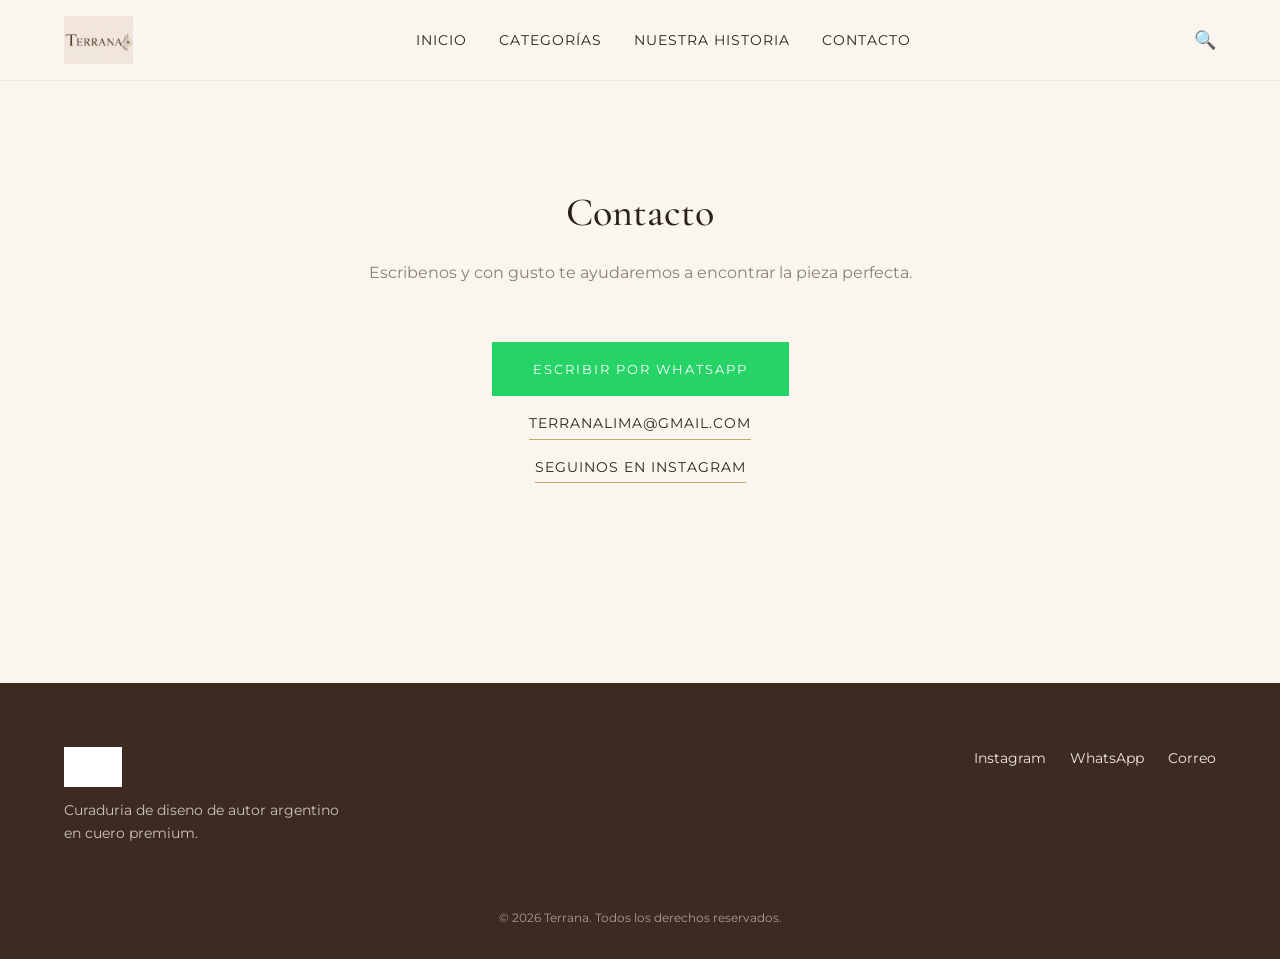
<file: contacto.html>
<!DOCTYPE html>
<html lang="es">
<head>
<meta charset="UTF-8">
<meta name="viewport" content="width=device-width, initial-scale=1.0">
<title>Contacto | Terrana</title>
<link rel="icon" href="assets/logo/logo.png">
<link rel="preconnect" href="https://fonts.googleapis.com">
<link href="https://fonts.googleapis.com/css2?family=Cormorant+Garamond:wght@400;500;600&family=Montserrat:wght@300;400;500;600&display=swap" rel="stylesheet">
<link rel="stylesheet" href="css/style.css">
<style>
  .contacto-wrap{padding:180px 0 120px;text-align:center;max-width:640px;margin:0 auto;}
  .contacto-wrap h1{font-size:40px;margin-bottom:16px;}
  .contacto-wrap p{color:var(--gris);margin-bottom:40px;}
  .contacto-opciones{display:flex;flex-direction:column;gap:16px;align-items:center;}
</style>
</head>
<body>
<header class="site-header" id="site-header">
  <div class="container header-inner">
    <a href="index.html" class="logo"><img src="assets/logo/logo.png" alt="Terrana"></a>
    <nav class="main-nav" id="main-nav">
      <a href="index.html">Inicio</a>
                      <a href="productos.html">Categorías</a>
      <a href="historia.html">Nuestra Historia</a>
      <a href="contacto.html">Contacto</a>
    </nav>
    <div class="header-actions">
      <button id="search-toggle" aria-label="Buscar">&#128269;</button>
      <button id="menu-toggle" aria-label="Menu">&#9776;</button>
    </div>
  </div>
  <div id="search-bar" class="search-bar">
    <div class="container">
      <input type="text" id="search-input" placeholder="Buscar productos...">
    </div>
  </div>
</header>

<section class="container contacto-wrap">
  <h1>Contacto</h1>
  <p>Escribenos y con gusto te ayudaremos a encontrar la pieza perfecta.</p>
  <div class="contacto-opciones">
            <a class="btn btn-whatsapp" target="_blank" rel="noopener" href="https://wa.me/51942148480">Escribir por WhatsApp</a>
    <a class="link-underline" href="mailto:terranalima@gmail.com">terranalima@gmail.com</a>
    <a class="link-underline" href="https://instagram.com" target="_blank" rel="noopener">Seguinos en Instagram</a>
  </div>
</section>

<footer class="site-footer">
  <div class="container footer-inner">
    <div class="footer-brand">
      <img src="assets/logo/logo.png" alt="Terrana">
      <p>Curaduria de diseno de autor argentino en cuero premium.</p>
    </div>
    <div class="footer-links">
      <a href="https://instagram.com" target="_blank" rel="noopener">Instagram</a>
      <a href="https://wa.me/51942148480" target="_blank" rel="noopener">WhatsApp</a>
      <a href="mailto:terranalima@gmail.com">Correo</a>
    </div>
    <p class="footer-rights">&copy; 2026 Terrana. Todos los derechos reservados.</p>
  </div>
</footer>

<script src="js/app.js"></script>
</body>
</html>
</file>
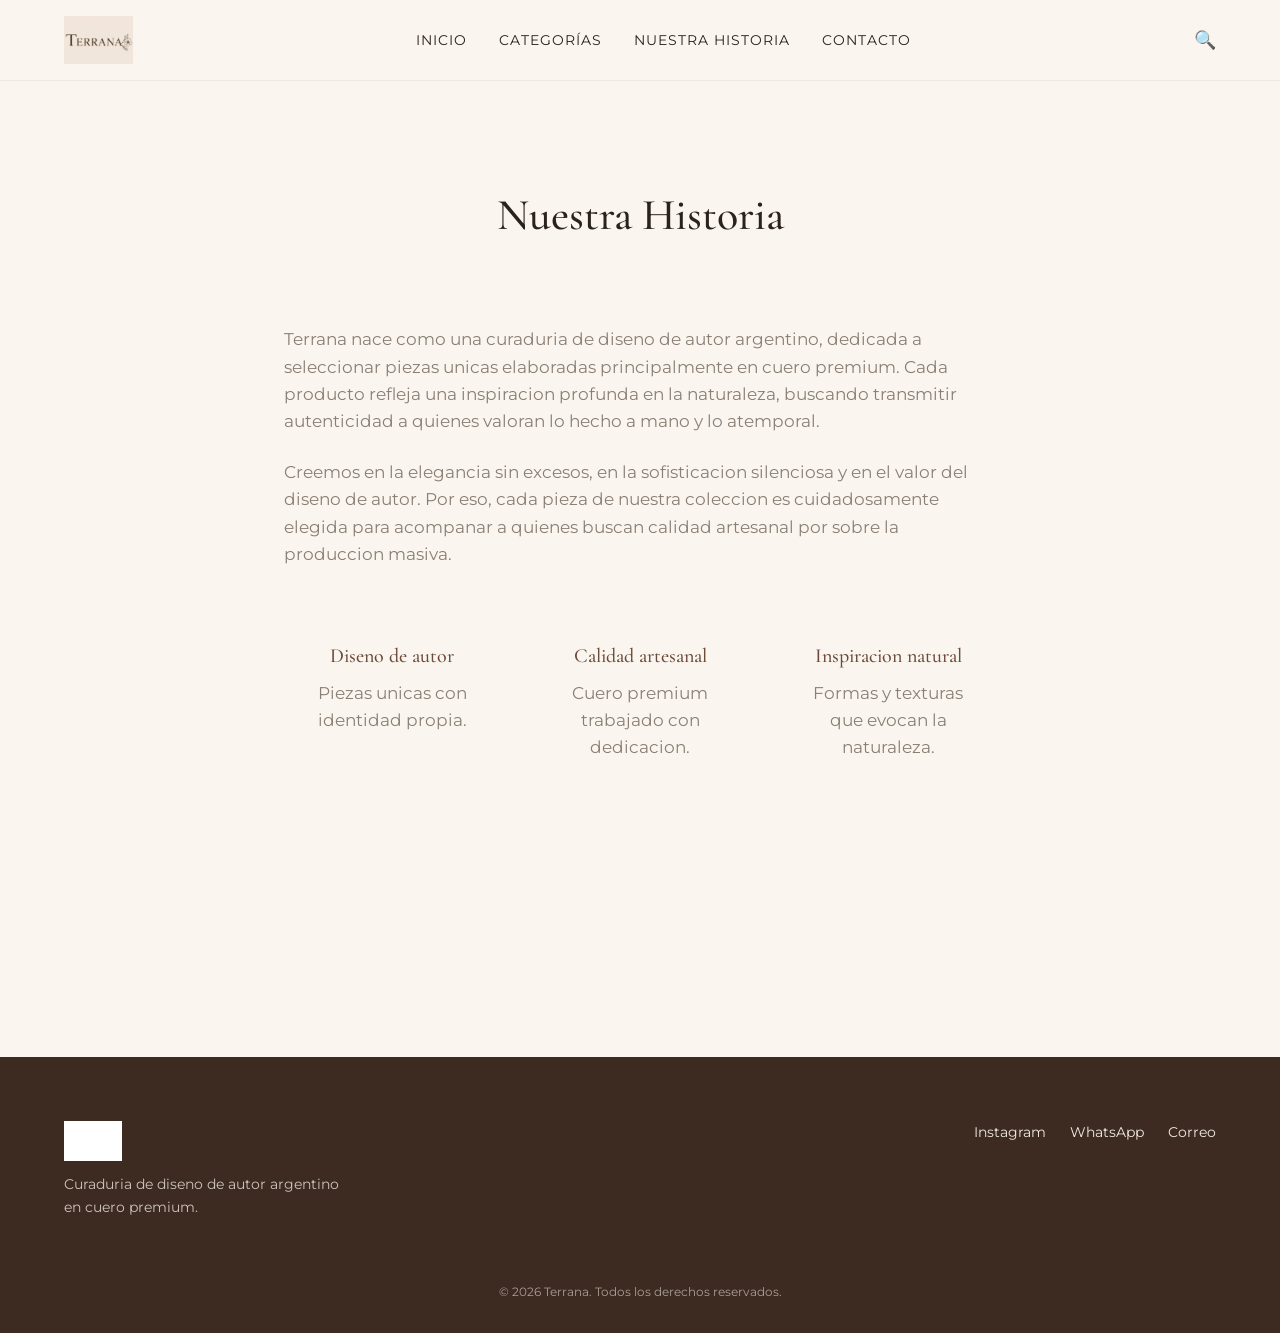
<file: historia.html>
<!DOCTYPE html>
<html lang="es">
<head>
<meta charset="UTF-8">
<meta name="viewport" content="width=device-width, initial-scale=1.0">
<title>Nuestra Historia | Terrana</title>
<link rel="icon" href="assets/logo/logo.png">
<link rel="preconnect" href="https://fonts.googleapis.com">
<link href="https://fonts.googleapis.com/css2?family=Cormorant+Garamond:wght@400;500;600&family=Montserrat:wght@300;400;500;600&display=swap" rel="stylesheet">
<link rel="stylesheet" href="css/style.css">
<style>
  .historia-hero{padding:180px 0 60px;text-align:center;}
  .historia-hero h1{font-size:44px;margin-bottom:16px;}
  .historia-body{max-width:760px;margin:0 auto;padding:0 24px 120px;}
  .historia-body p{margin-bottom:24px;color:var(--gris);font-size:17px;}
  .valores{display:grid;grid-template-columns:repeat(3,1fr);gap:32px;margin:48px 0;}
  .valor{text-align:center;padding:24px;}
  .valor h3{font-size:20px;margin-bottom:8px;color:var(--marron);}
</style>
</head>
<body>
<header class="site-header" id="site-header">
  <div class="container header-inner">
    <a href="index.html" class="logo"><img src="assets/logo/logo.png" alt="Terrana"></a>
    <nav class="main-nav" id="main-nav">
      <a href="index.html">Inicio</a>
              <a href="productos.html">Categorías</a>
      <a href="historia.html">Nuestra Historia</a>
      <a href="contacto.html">Contacto</a>
    </nav>
    <div class="header-actions">
      <button id="search-toggle" aria-label="Buscar">&#128269;</button>
      <button id="menu-toggle" aria-label="Menu">&#9776;</button>
    </div>
  </div>
  <div id="search-bar" class="search-bar">
    <div class="container">
      <input type="text" id="search-input" placeholder="Buscar productos...">
    </div>
  </div>
</header>

<section class="historia-hero container">
  <h1>Nuestra Historia</h1>
</section>

<section class="historia-body">
  <p>Terrana nace como una curaduria de diseno de autor argentino, dedicada a seleccionar piezas unicas elaboradas principalmente en cuero premium. Cada producto refleja una inspiracion profunda en la naturaleza, buscando transmitir autenticidad a quienes valoran lo hecho a mano y lo atemporal.</p>
  <p>Creemos en la elegancia sin excesos, en la sofisticacion silenciosa y en el valor del diseno de autor. Por eso, cada pieza de nuestra coleccion es cuidadosamente elegida para acompanar a quienes buscan calidad artesanal por sobre la produccion masiva.</p>
  <div class="valores">
    <div class="valor"><h3>Diseno de autor</h3><p>Piezas unicas con identidad propia.</p></div>
    <div class="valor"><h3>Calidad artesanal</h3><p>Cuero premium trabajado con dedicacion.</p></div>
    <div class="valor"><h3>Inspiracion natural</h3><p>Formas y texturas que evocan la naturaleza.</p></div>
  </div>
</section>

<footer class="site-footer">
  <div class="container footer-inner">
    <div class="footer-brand">
      <img src="assets/logo/logo.png" alt="Terrana">
      <p>Curaduria de diseno de autor argentino en cuero premium.</p>
    </div>
    <div class="footer-links">
      <a href="https://instagram.com" target="_blank" rel="noopener">Instagram</a>
      <a href="https://wa.me/51942148480" target="_blank" rel="noopener">WhatsApp</a>
      <a href="mailto:terranalima@gmail.com">Correo</a>
    </div>
    <p class="footer-rights">&copy; 2026 Terrana. Todos los derechos reservados.</p>
  </div>
</footer>

<script src="js/app.js"></script>
</body>
</html>
</file>
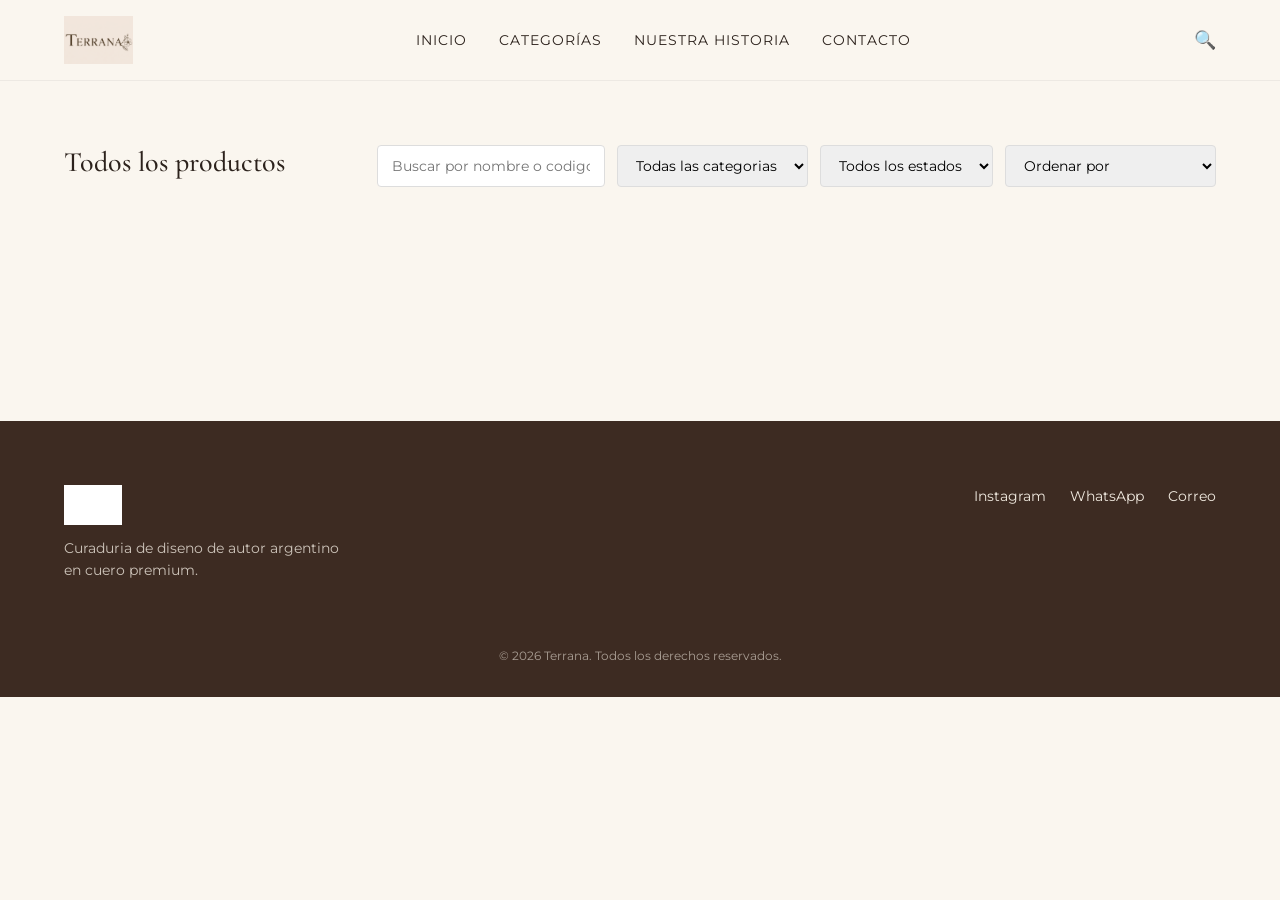
<file: productos.html>
<!DOCTYPE html><html lang="es"><head><meta charset="UTF-8"><meta name="viewport" content="width=device-width, initial-scale=1.0"><title>Categorias | Terrana</title><link rel="icon" href="assets/logo/logo.png"><link rel="preconnect" href="https://fonts.googleapis.com"><link href="https://fonts.googleapis.com/css2?family=Cormorant+Garamond:wght@400;500;600&family=Montserrat:wght@300;400;500;600&display=swap" rel="stylesheet"><link rel="stylesheet" href="css/style.css"><style>
.products-toolbar{padding:140px 0 24px;display:flex;flex-wrap:wrap;gap:16px;align-items:center;justify-content:space-between;}
.products-toolbar select,.products-toolbar input{padding:10px 14px;border:1px solid #ddd;border-radius:4px;font-family:inherit;font-size:14px;}
#page-title{font-size:28px;margin-bottom:8px;}
.products-grid{display:grid;grid-template-columns:repeat(auto-fill,minmax(240px,1fr));gap:24px;padding:24px 0 100px;}
.product-card{display:block;text-decoration:none;color:inherit;border:1px solid #eee;border-radius:6px;overflow:hidden;transition:box-shadow .2s;}
.product-card:hover{box-shadow:0 4px 16px rgba(0,0,0,.08);}
.product-card img{width:100%;aspect-ratio:1/1;object-fit:cover;display:block;background:#f5f5f5;}
.product-card .badge{position:absolute;margin:10px;padding:4px 10px;background:var(--marron,#6b4a34);color:#fff;font-size:11px;border-radius:3px;}
.product-card-body{padding:14px;}
.product-card-body h4{font-size:15px;margin-bottom:6px;}
.product-card-body .precio{font-weight:600;color:var(--marron,#6b4a34);}
.product-img-wrap{position:relative;}
</style></head><body><header class="site-header" id="site-header"> <div class="container header-inner">
 <a href="index.html" class="logo"><img src="assets/logo/logo.png" alt="Terrana"></a>
 <nav class="main-nav" id="main-nav">
 <a href="index.html">Inicio</a>
 <a href="productos.html">Categorías</a>
 <a href="historia.html">Nuestra Historia</a>
 <a href="contacto.html">Contacto</a>
 </nav>
 <div class="header-actions">
 <button id="search-toggle" aria-label="Buscar">🔍</button>
 <button id="menu-toggle" aria-label="Menu">☰</button>
 </div>
 </div>
 <div id="search-bar" class="search-bar">
 <div class="container">
 <input type="text" id="search-input" placeholder="Buscar productos...">
 </div>
 </div></header>
<main class="container">
 <div class="products-toolbar">
 <div>
 <h1 id="page-title">Todos los productos</h1>
 </div>
 <div style="display:flex;gap:12px;flex-wrap:wrap;">
 <input type="text" id="search-input-page" placeholder="Buscar por nombre o codigo...">
 <select id="filtro-categoria"><option value="">Todas las categorias</option></select>
 <select id="filtro-estado">
 <option value="">Todos los estados</option>
 <option value="Nuevo">Nuevo</option>
 <option value="Destacado">Destacado</option>
 <option value="Disponible">Disponible</option>
 <option value="Agotado">Agotado</option>
 <option value="Proximamente">Proximamente</option>
 </select>
 <select id="filtro-orden">
 <option value="">Ordenar por</option>
 <option value="precio-asc">Precio: menor a mayor</option>
 <option value="precio-desc">Precio: mayor a menor</option>
 </select>
 </div>
 </div>
 <div class="products-grid" id="products-grid"></div>
</main>
<footer class="site-footer"> <div class="container footer-inner">
 <div class="footer-brand">
 <img src="assets/logo/logo.png" alt="Terrana">
 <p>Curaduria de diseno de autor argentino en cuero premium.</p>
 </div>
 <div class="footer-links">
 <a href="https://instagram.com" target="_blank" rel="noopener">Instagram</a>
 <a href="https://wa.me/51942148480" target="_blank" rel="noopener">WhatsApp</a>
 <a href="mailto:terranalima@gmail.com">Correo</a>
 </div>
 <p class="footer-rights">© 2026 Terrana. Todos los derechos reservados.</p>
 </div></footer><script src="js/app.js"></script></body></html>
</file>
<file: css/style.css>
:root{
  --beige:#f5f0e8;
  --crema:#faf6ef;
  --blanco:#ffffff;
  --marron:#6b4a3a;
  --chocolate:#3d2b22;
  --dorado:#c9a86a;
  --texto:#2c221c;
  --gris:#8a7f74;
}
*{box-sizing:border-box;margin:0;padding:0;}
body{font-family:'Montserrat',sans-serif;color:var(--texto);background:var(--crema);line-height:1.6;}
h1,h2,h3,h4{font-family:'Cormorant Garamond',serif;font-weight:500;}
a{text-decoration:none;color:inherit;}
img{max-width:100%;display:block;}
.container{max-width:1200px;margin:0 auto;padding:0 24px;}

.site-header{position:fixed;top:0;left:0;right:0;background:rgba(250,246,239,0.95);backdrop-filter:blur(6px);z-index:1000;border-bottom:1px solid rgba(0,0,0,0.05);transition:all .3s ease;}
.header-inner{display:flex;align-items:center;justify-content:space-between;height:80px;}
.logo img{height:48px;}
.main-nav{display:flex;gap:32px;}
.main-nav a{font-size:14px;letter-spacing:1px;text-transform:uppercase;transition:color .3s;}
.main-nav a:hover{color:var(--dorado);}
.header-actions{display:flex;gap:16px;align-items:center;}
.header-actions button{background:none;border:none;font-size:18px;cursor:pointer;}
#menu-toggle{display:none;}
.search-bar{max-height:0;overflow:hidden;transition:max-height .3s ease;background:var(--beige);}
.search-bar.active{max-height:80px;}
.search-bar input{width:100%;padding:16px 0;border:none;background:transparent;font-size:16px;outline:none;}

.hero{position:relative;height:100vh;min-height:600px;display:flex;align-items:center;justify-content:center;background:linear-gradient(180deg,rgba(61,43,34,0.35),rgba(61,43,34,0.55)),url('../assets/imagenes/hero.jpg') center/cover no-repeat;background-color:var(--chocolate);}
.hero-content{text-align:center;color:#fff;padding:0 24px;}
.hero-logo{height:90px;margin:0 auto 24px;}
.hero-phrase{font-family:'Cormorant Garamond',serif;font-size:28px;font-style:italic;margin-bottom:32px;}
.btn{display:inline-block;padding:16px 40px;font-size:13px;letter-spacing:2px;text-transform:uppercase;border:1px solid currentColor;transition:all .3s ease;}
.btn-primary{background:#fff;color:var(--chocolate);border-color:#fff;}
.btn-primary:hover{background:transparent;color:#fff;}

.intro{padding:120px 0;text-align:center;}
.intro-inner{max-width:680px;margin:0 auto;}
.intro h2{font-size:36px;margin-bottom:24px;}
.intro p{color:var(--gris);font-size:17px;margin-bottom:24px;}
.link-underline{border-bottom:1px solid var(--dorado);padding-bottom:4px;font-size:14px;letter-spacing:1px;text-transform:uppercase;}

.section-title{text-align:center;font-size:34px;margin-bottom:56px;}
.collections{padding:60px 0 120px;}
.collections-grid{display:grid;grid-template-columns:repeat(3,1fr);gap:32px;}
.collection-card{position:relative;height:420px;overflow:hidden;cursor:pointer;}
.collection-card img{width:100%;height:100%;object-fit:cover;transition:transform .6s ease;}
.collection-card:hover img{transform:scale(1.08);}
.collection-card .overlay{position:absolute;inset:0;background:linear-gradient(180deg,transparent 40%,rgba(0,0,0,0.6));display:flex;align-items:flex-end;justify-content:center;padding-bottom:32px;}
.collection-card h3{color:#fff;font-size:26px;letter-spacing:1px;}

.products-grid{display:grid;grid-template-columns:repeat(4,1fr);gap:28px;padding:60px 0 100px;}
.product-card{background:var(--blanco);transition:box-shadow .3s ease;}
.product-card:hover{box-shadow:0 12px 32px rgba(0,0,0,0.08);}
.product-card .img-wrap{aspect-ratio:1/1.1;overflow:hidden;}
.product-card img{width:100%;height:100%;object-fit:cover;transition:transform .5s;}
.product-card:hover img{transform:scale(1.05);}
.product-info{padding:18px;text-align:center;}
.product-info h4{font-size:18px;margin-bottom:8px;}
.product-price{color:var(--marron);font-weight:600;margin-bottom:12px;}
.product-status{position:absolute;background:var(--dorado);color:#fff;font-size:11px;letter-spacing:1px;text-transform:uppercase;padding:4px 10px;margin:12px;}

.filters-bar{display:flex;gap:16px;flex-wrap:wrap;padding:140px 0 20px;align-items:center;}
.filters-bar select,.filters-bar input{padding:10px 16px;border:1px solid #ddd;background:#fff;font-family:inherit;font-size:14px;}

.product-detail{padding:140px 0 100px;display:grid;grid-template-columns:1fr 1fr;gap:64px;}
.gallery-main{aspect-ratio:1/1;overflow:hidden;margin-bottom:16px;}
.gallery-main img{width:100%;height:100%;object-fit:cover;}
.gallery-thumbs{display:flex;gap:12px;}
.gallery-thumbs img{width:80px;height:80px;object-fit:cover;cursor:pointer;opacity:.6;transition:opacity .3s;}
.gallery-thumbs img.active{opacity:1;border:1px solid var(--dorado);}
.detail-info h1{font-size:38px;margin-bottom:8px;}
.detail-code{color:var(--gris);font-size:13px;margin-bottom:24px;}
.detail-price{font-size:28px;color:var(--marron);margin:24px 0;}
.detail-meta{margin:24px 0;font-size:15px;color:var(--gris);}
.detail-meta strong{color:var(--texto);}
.btn-whatsapp{background:#25D366;color:#fff;border-color:#25D366;margin-top:16px;}
.btn-whatsapp:hover{opacity:.9;background:#25D366;color:#fff;}

.site-footer{background:var(--chocolate);color:#f0e9df;padding:64px 0 32px;margin-top:80px;}
.footer-inner{display:flex;justify-content:space-between;flex-wrap:wrap;gap:32px;}
.footer-brand img{height:40px;filter:brightness(0) invert(1);margin-bottom:12px;}
.footer-brand p{max-width:280px;font-size:14px;opacity:.8;}
.footer-links{display:flex;gap:24px;font-size:14px;}
.footer-rights{width:100%;text-align:center;font-size:12px;opacity:.6;margin-top:32px;}

@media (max-width:900px){
  .collections-grid{grid-template-columns:1fr;}
  .products-grid{grid-template-columns:repeat(2,1fr);}
  .product-detail{grid-template-columns:1fr;}
  .main-nav{position:fixed;top:80px;left:0;right:0;background:var(--crema);flex-direction:column;padding:24px;display:none;}
  .main-nav.active{display:flex;}
  #menu-toggle{display:block;}
}
@media (max-width:600px){
  .products-grid{grid-template-columns:1fr 1fr;gap:16px;}
  .hero-phrase{font-size:20px;}
}
</file>
